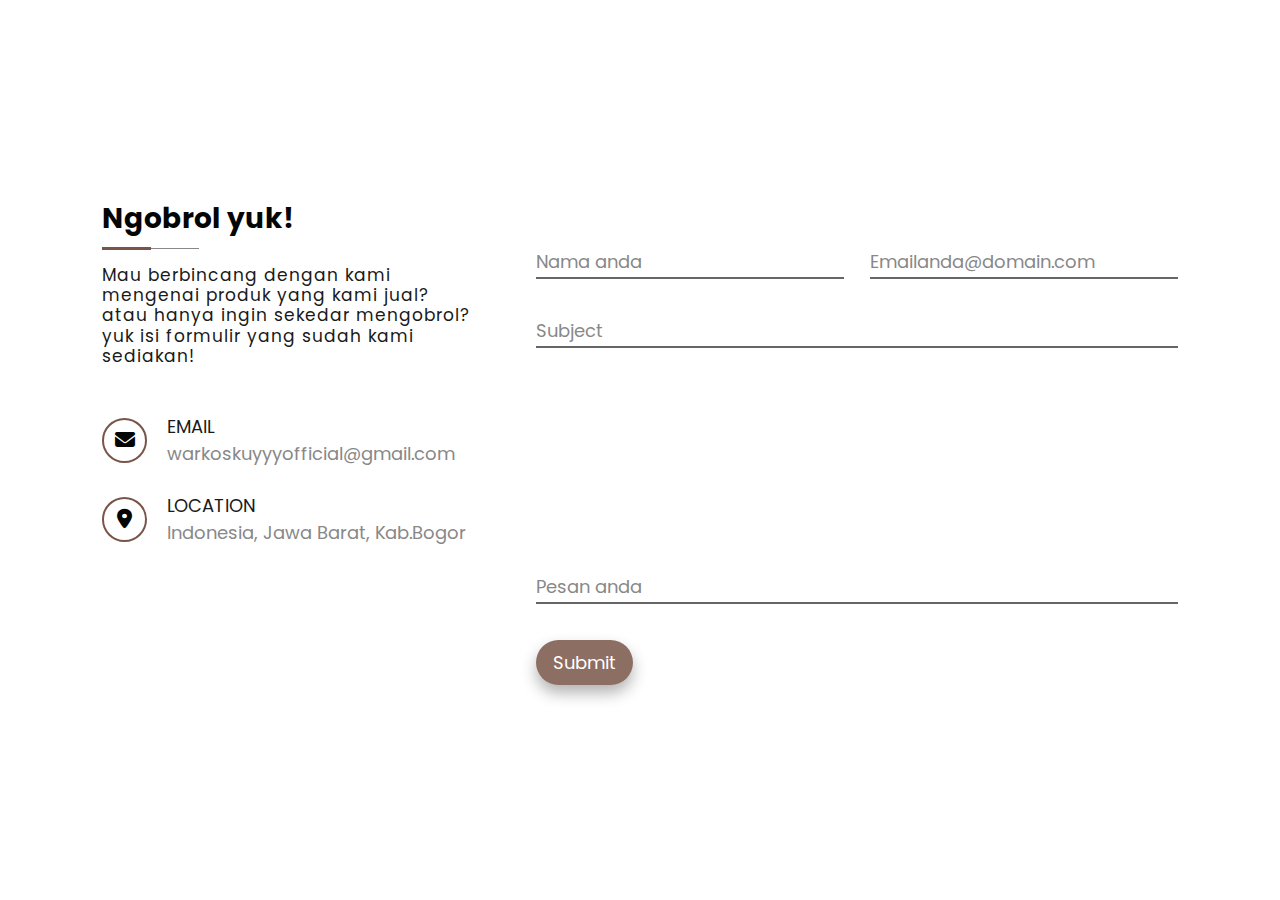
<file: contact/index.html>
<!DOCTYPE html>
<html>
<head>
	<!-- *******  Link To CSS Style Sheet  ******* -->
	<link rel="stylesheet" type="text/css" href="style.css">

	<!-- *******  Font Awesome Icons Link  ******* -->
	<link rel="stylesheet" href="https://cdnjs.cloudflare.com/ajax/libs/font-awesome/6.1.1/css/all.min.css"/>

	<!-- *******  Link To Goggle Fonts  *******  -->
	<link href="https://fonts.googleapis.com/css2?family=Poppins:ital,wght@0,100;0,200;0,400;0,500;0,600;0,800;1,900&display=swap" rel="stylesheet">
	
	<!-- *******  FAVICON  *******  -->
	<link rel="icon" href="favicon[1].ico" type="image/x-icon">
	
	<meta name="viewport" content="width=device-width, initial-scale=1.0">
	
	<script> 
     // Mencegah klik kanan 
     window.addEventListener('contextmenu', function (e) { 
         e.preventDefault();  
         alert('Ngapain? gausah lama-lama nekennya, yg udah lama aja kemarin kandas kok');  
     }, false); 
 </script>

	<title>Hubungi Saya</title>
</head>
<body>
	<div class="container">
		<main class="row">
			
			<!--  *******   Left Section (Column) Starts   *******  -->

			<section class="col left">
				
				<!--  *******   Title Starts   *******  -->

				<div class="contactTitle">
					<h2>Ngobrol yuk!</h2>
					<p>Mau berbincang dengan kami mengenai produk yang kami jual? atau hanya ingin sekedar mengobrol? yuk isi formulir yang sudah kami sediakan! 
					</p>
				</div>

				<!--  *******   Title Ends   *******  -->

				<!--  *******   Contact Info Starts   *******  -->

				<div class="contactInfo">

					<div class="iconGroup">
						<div class="icon">
							<i class="fa-solid fa-envelope"></i>
						</div>
						<div class="details">
							<span>Email</span>
							<span>warkoskuyyyofficial@gmail.com</span>
						</div>
					</div>

					<div class="iconGroup">
						<div class="icon">
							<i class="fa-solid fa-location-dot"></i>
						</div>
						<div class="details">
							<span>Location</span>
							<span>Indonesia, Jawa Barat, Kab.Bogor</span>
						</div>
					</div>

				</div>

				<!--  *******   Contact Info Ends   *******  -->

				<!--  *******   Social Media Starts   *******  -->

				<!-- <div class="socialMedia">
					<a href="https://facebook.com/masdicky.fb/"><i class="fa-brands fa-facebook-f"></i></a>
					<a href="https://instagram.com/masdicky.ig/"><i class="fa-brands fa-instagram"></i></a>
				</div>  -->

				<!--  *******   Social Media Ends   *******  -->

			</section>

			<!--  *******   Left Section (Column) Ends   *******  -->

			<!--  *******   Right Section (Column) Starts   *******  -->

			<section class="col right">
				
				<!--  *******   Form Starts   *******  -->

				<form action="https://formsubmit.co/warkoskuyyyofficial@gmail.com" method="POST" class="messageForm">
					<input type="hidden" name="_captcha" value="false">
					<input type="hidden" name="_next" value="https://thanks4message.masdickyid.repl.co">
					<div class="inputGroup halfWidth">
						<input type="text" name="nama" required="required">
						<label>Nama anda</label>
					</div>

					<div class="inputGroup halfWidth">
						<input type="email" name="email" required="required">
						<label>Emailanda@domain.com</label>
					</div>

					<div class="inputGroup fullWidth">
						<input type="text" name="subjek" required="required">
						<label>Subject</label>
					</div>

					<div class="inputGroup fullWidth"> 
						<textarea name="pesan" required="required"></textarea>
						<label>Pesan anda</label>
					</div>

					<div class="inputGroup fullWidth">
						<button>Submit</button>
					</div>

				</form>

				<!--  *******   Form Ends   *******  -->
			</section>

			<!--  *******   Right Section (Column) Ends   *******  -->

		</main>
	</div>
</body>
</html>
</file>
<file: contact/style.css>
*{
	margin: 0;
	padding: 0;
	box-sizing: border-box;
	font-family: 'Poppins', sans-serif;
}
body{
	width: 100%;
	min-height: 100vh;
	background-color: white;
	color: white;
}
.container{
	width: 100%;
	min-height: 100vh;
	display: flex;
	justify-content: center;
	align-items: center;
	padding: 30px 8%;
}
.container .row{
	display: flex;
	justify-content: space-between;
	width: 100%;
	max-width: 1100px;
}
.row section.col{
	display: flex;
	flex-direction: column;
}
.row section.left{
	flex-basis: 35%;
	min-width: 320px;
	margin-right: 60px;
}
.row section.right{
	flex-basis: 60%;
}
section.left .contactTitle h2{
	position: relative;
	font-size: 28px;
	color: #040505;
	display: inline-block;
	margin-bottom: 25px;
}
section.left .contactTitle h2::before{
	content: '';
	position: absolute;
	width: 50%;
	height: 1px;
	background-color: #888;
	top: 120%;
	left: 0;
}
section.left .contactTitle h2::after{
	content: '';
	position: absolute;
	width: 25%;
	height: 3px;
	background-color: #795548;
	top: calc(120% - 1px);
	left: 0;
}
section.left .contactTitle p{
	font-size: 17px;
	color: #191a1a;
	letter-spacing: 1px;
	line-height: 1.2;
	padding-bottom: 22px;
}
section.left .contactInfo{
	margin-bottom: 16px;
}
.contactInfo .iconGroup{
	display: flex;
	align-items: center;
	margin: 25px 0px;
}
.iconGroup .icon{
	width: 45px;
	height: 45px;
	border: 2px solid #795548;
	border-radius: 50%;
	margin-right: 20px;
	position: relative;
}
.iconGroup .icon i{
	font-size: 20px;
	color: #040505;
	position: absolute;
	top: 50%;
	left: 50%;
	transform: translate(-50%, -50%);
}
.iconGroup .details span{
	display: block;
	color: #888;
	font-size: 18px;
}
.iconGroup .details span:nth-child(1){
	text-transform: uppercase;
	color: #191a1a;
}
section.left .socialMedia{
	display: flex;
	justify-content: flex-start;
	align-items: center;
	flex-wrap: wrap;
	margin: 22px 0px 20px;
}
.socialMedia a{
	width: 35px;
	height: 35px;
	text-decoration: none;
	text-align: center;
	margin-right: 15px;
	border-radius: 5px;
	background-color: #03fcb6;
	transition: 0.4s;
}
.socialMedia a i{
	color: #040505;
	font-size: 18px;
	line-height: 35px;
	border: 1px solid transparent;
	transition-delay: 0.4s;
}
.socialMedia a:hover{
	transform: translateY(-5px);
	background-color: #02b59b;
	color: #02b59b;
	border: 1px solid #02b59b;
}
.socialMedia a:hover i{
	color: #ffffff;
}

/* Code for the right section (column) */

.row section.right .messageForm{
	display: flex;
	justify-content: space-between;
	flex-wrap: wrap;
	padding-top: 30px;
}
.row section.right .inputGroup{
	margin: 18px 0px;
	position: relative;
}
.messageForm .halfWidth{
	flex-basis: 48%;
}
.messageForm .fullWidth{
	flex-basis: 100%;
}
.messageForm input, .messageForm textarea{
	width: 100%;
	font-size: 18px;
	padding: 2px 0px;
	background-color: #ffffff;
	color: #191a1a;
	border: none;
	border-bottom: 2px solid #666;
	outline: none;
}
.messageForm textarea{
	resize: none;
	height: 220px;
	display: block;
}
textarea::-webkit-scrollbar{
	width: 5px;
}
textarea::-webkit-scrollbar-track{
	background-color: #1e1e1e;
	border-radius: 15px;
}
textarea::-webkit-scrollbar-thumb{
	background-color: dodgerblue;
	border-radius: 15px;
}
.inputGroup label{
	position: absolute;
	left: 0;
	bottom: 4px;
	color: #888;
	font-size: 18px;
	transition: 0.4s;
	pointer-events: none;
}
.inputGroup:nth-child(4) label{
	top: 2px;
}
.inputGroup input:focus ~ label, .inputGroup textarea:focus ~ label,
.inputGroup input:valid ~ label, .inputGroup textarea:valid ~ label
{
	transform: translateY(-30px);
	font-size: 16px;
}
.inputGroup button{
	padding: 8px 16px;
	font-size: 18px;
	background-color: #8D6E63;
	color:  #FFFFFF;
	border: 1px solid transparent;
	border-radius: 25px;
	outline: none;
	cursor: pointer;
	box-shadow: 0px 8px 15px rgba(0, 0, 0, 0.3);
	transition: 0.4s;
}
.inputGroup button:hover{
	background-color: #F5F5F5;
	color: #795548;
	box-shadow: 0px 0px 15px rgba(0, 0, 0, 0.3);
	border: 1px solid #F5F5F5;
}
@media(max-width: 1100px){
	.messageForm .halfWidth{
		flex-basis: 100%;
	}
}
@media(max-width: 900px){
	.container .row{
		flex-wrap: wrap;
	}
	.row section.left, .row section.right{
		flex-basis: 100%;
		margin: 0px;
	}
}
</file>
